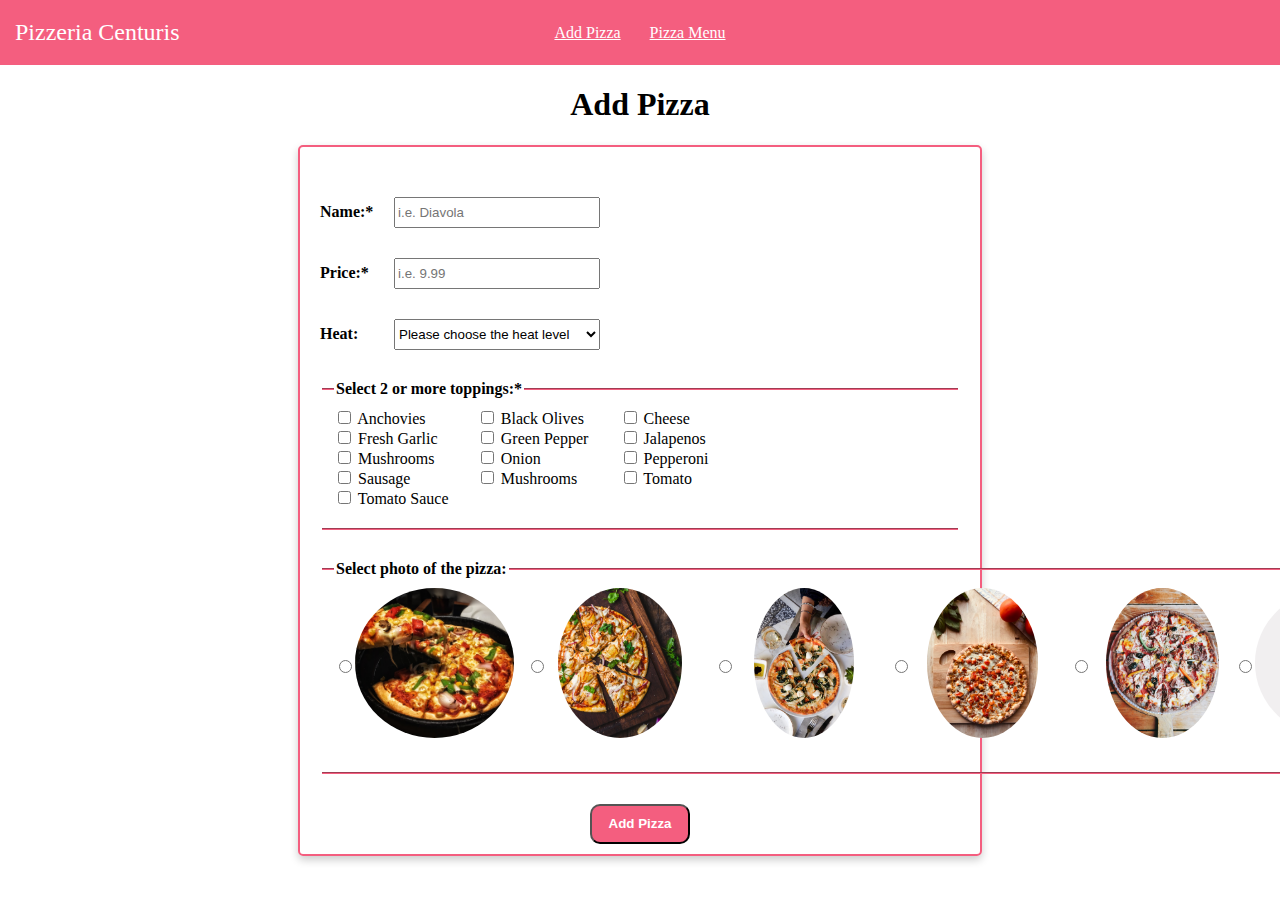
<file: index.html>
<!DOCTYPE html>
<html lang="en">
  <head>
    <meta charset="UTF-8" />
    <meta http-equiv="X-UA-Compatible" content="IE=edge" />
    <meta name="viewport" content="width=device-width, initial-scale=1.0" />
    <title>EatWell Pizzeria</title>
    <link rel="stylesheet" href="css/styles.css" />
  </head>

  <body>
    <header>
      <p>Pizzeria Centuris</p>
      <nav>
        <ul>
            <li><a href="index.html">Add Pizza</a></li>
            <li><a href="menu.html">Pizza Menu</a></li>
        </ul>
    </nav>
    </header>
    <main>
      <h1>Add Pizza</h1>
      <form id="form" novalidate>
        <div>
          <div class="formControl textFieldSelection">
            <label for="name" class='question'>Name:*</label>
            <input
              type="text"
              id="name"
              name="name"
              placeholder="i.e. Diavola"
              class="inputField"
            />
          </div>
          <small id="nameError" class="error errorHidden"></small>
        </div>
        <div>
          <div class="formControl textFieldSelection borderRed">
            <label for="price" class='question'>Price:*</label>
            <input
              type="number"
              id="price"
              name="price"
              placeholder="i.e. 9.99"
              step="0.01"
              min="0.01"
              class="inputField"
            />
          </div>
          <small id="priceError" class="error errorHidden"></small>
        </div>
        <div>
          <div class="formControl textFieldSelection">
            <label for="heat" class='question'>Heat:</label>
            <select id="heat" class="inputFieldSelect">
              <option value="0">Please choose the heat level</option>
              <option value="1">1 - slightly hot</option>
              <option value="2">2 - medium hot</option>
              <option value="3">3 - very hot</option>
            </select>
          </div>
        </div>

        <fieldset id="toppingOptions" class="formControl">
          <legend class='question'>Select 2 or more toppings:*</legend>
          <div id="toppingsContainer">
            <div>
              <input
                type="checkbox"
                id="anchovies"
                name="toppings"
                value="anchovies"
              />
              <label for="anchovies">Anchovies</label>
            </div>
            <div>
              <input
                type="checkbox"
                id="blackOlives"
                name="toppings"
                value="black olives"
              />
              <label for="blackOlives">Black Olives</label>
            </div>
            <div>
              <input
                type="checkbox"
                id="cheese"
                name="toppings"
                value="cheese"
              />
              <label for="cheese">Cheese</label>
            </div>
            <div>
              <input
                type="checkbox"
                id="freshGarlic"
                name="toppings"
                value="fresh garlic"
              />
              <label for="freshGarlic">Fresh Garlic</label>
            </div>
            <div>
              <input
                type="checkbox"
                id="greenPepper"
                name="toppings"
                value="green pepper"
              />
              <label for="greenPepper">Green Pepper</label>
            </div>
            <div>
              <input
                type="checkbox"
                id="jalapenos"
                name="toppings"
                value="jalapenos"
              />
              <label for="jalapenos">Jalapenos</label>
            </div>
            <div>
              <input
                type="checkbox"
                id="mushrooms"
                name="toppings"
                value="mushrooms"
              />
              <label for="mushrooms">Mushrooms</label>
            </div>
            <div>
              <input type="checkbox" id="onion" name="toppings" value="onion" />
              <label for="onion">Onion</label>
            </div>
            <div>
              <input
                type="checkbox"
                id="pepperoni"
                name="toppings"
                value="pepperoni"
              />
              <label for="pepperoni">Pepperoni</label>
            </div>
            <div>
              <input
                type="checkbox"
                id="sausage"
                name="toppings"
                value="sausage"
              />
              <label for="sausage">Sausage</label>
            </div>
            <div>
              <input
                type="checkbox"
                id="spicyHam"
                name="toppings"
                value="spicy ham"
              />
              <label for="spicyHam">Mushrooms</label>
            </div>
            <div>
              <input
                type="checkbox"
                id="tomato"
                name="toppings"
                value="tomato"
              />
              <label for="tomato">Tomato</label>
            </div>
            <div>
              <input
                type="checkbox"
                id="tomatoSauce"
                name="toppings"
                value="tomato sauce"
              />
              <label for="tomatoSauce">Tomato Sauce</label>
            </div>
          </div>
          <small id="toppingsError" class="error errorHidden"></small>
        </fieldset>

        <fieldset id="photoOptions" class="formControl">
          <legend class="question">Select photo of the pizza:</legend>
          <div id="photoContainer">
            <div>
              <input
                type="radio"
                id="pizza1"
                name="photo"
                value="images/pizza1.jfif"
              />
              <label for="pizza1"
                ><img
                  src="images/pizza1.jfif"
                  alt="pizza photo"
              /></label>
            </div>
            <div>
              <input
                type="radio"
                id="pizza2"
                name="photo"
                value="images/pizza2.jfif"
              />
              <label for="pizza2"
                ><img
                  src="images/pizza2.jfif"
                  alt="pizza photo"
              /></label>
            </div>
            <div>
              <input
                type="radio"
                id="pizza3"
                name="photo"
                value="images/pizza3.jfif"
              />
              <label for="pizza3"
                ><img
                  src="images/pizza3.jfif"
                  alt="pizza photo"
              /></label>
            </div>
            <div>
              <input
                type="radio"
                id="pizza4"
                name="photo"
                value="images/pizza4.jfif"
              />
              <label for="pizza4"
                ><img
                  src="images/pizza4.jfif"
                  alt="pizza photo"
              /></label>
            </div>
            <div>
              <input
                type="radio"
                id="pizza5"
                name="photo"
                value="images/pizza5.jfif"
              />
              <label for="pizza5"
                ><img
                  src="images/pizza5.jfif"
                  alt="pizza photo"
              /></label>
            </div>
            <div>
              <input
                type="radio"
                id="noPizza"
                name="photo"
                value="images/defaultpizza.jpg"
              />
              <label for="noPizza"
                ><img
                  src="images/defaultpizza.jpg"
                  alt="default photo"
              /></label>
            </div>
          </div>
          <small id="photoError" class="error errorHidden"></small>
        </fieldset>

        <button type="submit">Add Pizza</button>
        <small class="hidden" id="successMessage">Pizza successfully added</small>
      </form>
    </main>
    <script src="js/index.js"></script>
  </body>
</html>
</file>
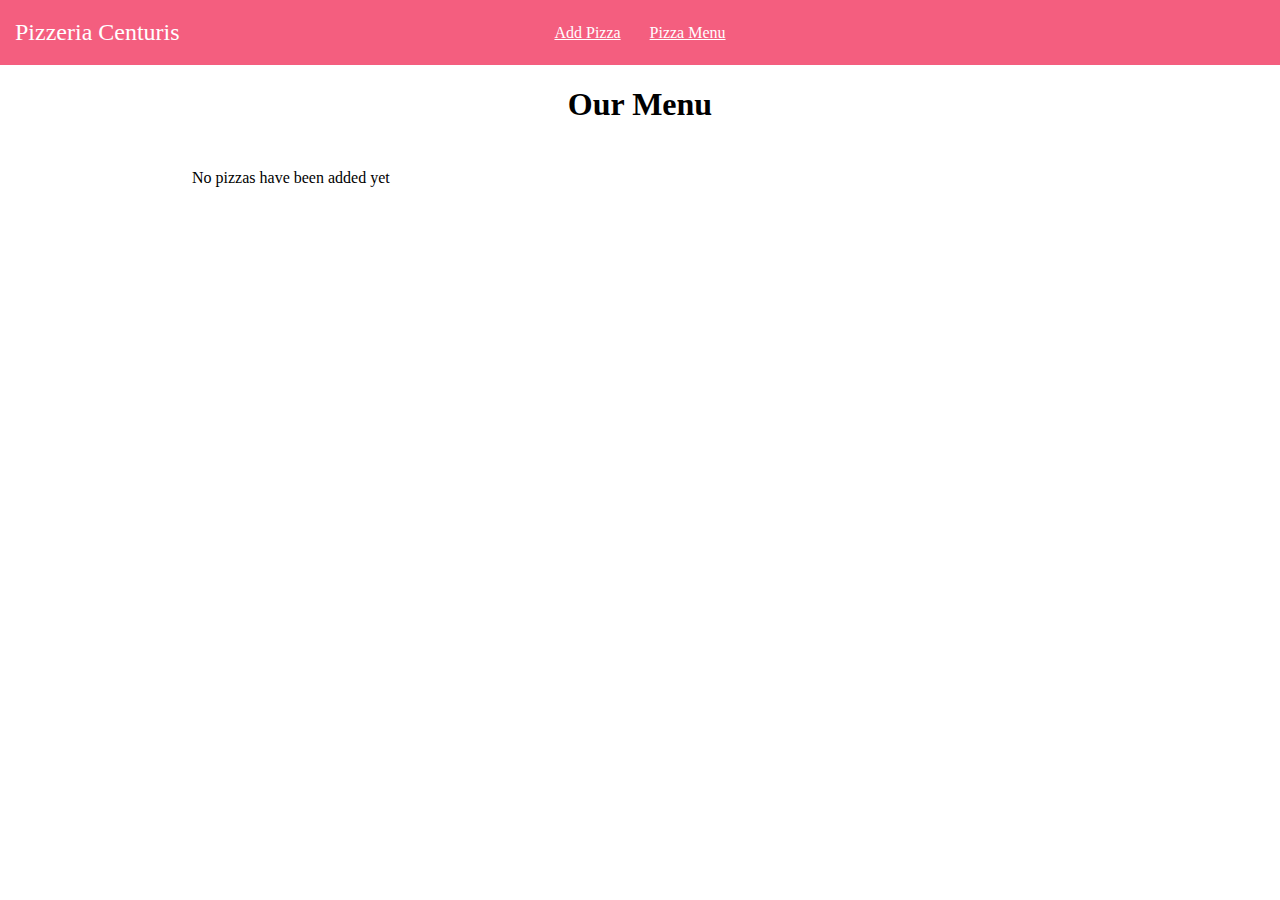
<file: menu.html>
<!DOCTYPE html>
<html lang="en">
  <head>
    <meta charset="UTF-8" />
    <meta http-equiv="X-UA-Compatible" content="IE=edge" />
    <meta name="viewport" content="width=device-width, initial-scale=1.0" />
    <title>EatWell Pizzeria</title>
    <link rel="stylesheet" href="css/styles.css" />
  </head>

  <body>
    <header>
      <p>Pizzeria Centuris</p>
      <nav>
        <ul>
          <li><a href="index.html">Add Pizza</a></li>
          <li><a href="menu.html">Pizza Menu</a></li>
        </ul>
      </nav>
    </header>
    <main>
      <h1>Our Menu</h1>
      <div class="container">
        <fieldset class="sortContainer" id="sortContainer">
          <legend>Sort by:</legend>
          <div>
            <input
              type="radio"
              id="sortByName"
              name="sortBy"
              value="sortByName"
              checked
            />
            <label for="sortByName">name</label>
            <input
              type="radio"
              id="sortByPrice"
              name="sortBy"
              value="sortByPrice"
            />
            <label for="sortByPrice">price</label>
            <input
              type="radio"
              id="sortByHeat"
              name="sortBy"
              value="sortByHeat"
            />
            <label for="sortByHeat">heat</label>
          </div>
        </fieldset>
        <div id="menuContainer">
          <p id="placeholderElement">No pizzas have been added yet</p>
        </div>
      </div>
    </main>
    <script src="js/menu.js"></script>
  </body>
</html>
</file>
<file: css/styles.css>
/*below - index.html & menu html styles */

body, html {
    background-color: white;
    margin: 0px 0px 20px 0px;
}

header {
    width: 100%;
    height: 65px;
    display: flex;
    background-color: #f45e7f;
    align-items: center;
}

header p {
    position: absolute;
    width: 200px;
    color: white;
    margin-left: 15px;
    font-size: 1.5em;
}

nav {
    width: 200px;
    margin: 0 auto;
}

ul {
    padding: 0;
    width: 100%;
    display: flex;
    justify-content: space-around;
    list-style-type: none;
}

ul a {
    text-decoration: none;
    color: white;
    text-decoration: underline;
}


@media screen and (min-width:300px) and (max-width:1200px){
    header p {
        display: none;
    }
}


/*below -index.html styles + media queries*/
h1 {
    text-align: center;
}

form {
    width: 50%;
    margin: 0 auto;
    display: flex;
    flex-direction: column;
    border: 2px solid #f45e7f;
    border-radius: 5px;
    padding: 20px 20px 0 20px;
    box-shadow: 0 4px 8px 0 rgba(0,0,0,0.2);

}

.formControl{
    margin-top: 30px;
}

.question {
    font-weight: bold;
}

.inputField {
    height: 25px;
    width: 198px
}

.inputFieldSelect {
    height: 31px;
    width: 206px;
}

.textFieldSelection {
    width: 280px;
    display: flex;
    justify-content: space-between;
    align-items: center;
}

.errorHidden {
    display: none;
}

.error {
    color: red;
    font-weight: bold;
    position: relative;
    top: 5px
}

form fieldset {
    border-right: none;
    border-left: none;
    border-color: #f45e7f;
    padding-top: 10px;
    padding-bottom: 20px;

}

#toppingsContainer {
    width: 70%;
    display: flex;
    flex-direction: row;
    flex-wrap: wrap;   
}

#toppingsContainer div {
    flex: 1 1 33%;
}

#photoContainer {
    display: flex;
    flex-wrap: nowrap;
    overflow-x: auto;
}

#photoContainer div {
    flex: 0 0 180px;
    display: flex;
    align-items: center;
    justify-content: space-evenly;
    margin-bottom: 10px;
}

#photoOptions img {
    width: 100%;
    height: 150px;
    object-fit: cover;
    border-radius: 50%;
}

form button {
    width: 100px;
    height: 40px;
    margin: 30px auto 10px auto;
    background-color: #f45e7f;
    border-radius: 10px;
    color: white;
    font-weight: bold;
}

form button:hover{
    cursor: pointer;
}

#successMessage {
    color: green;
    margin: 0 auto 10px auto;
    font-weight: bold;
}

@media screen and (min-width:300px) and (max-width:1200px){
    form {
        width: 80%;  
    }
    .inputField {
        width: 150px;
    }
    .inputFieldSelect{
        width: 158px;
    }
    .textFieldSelection {
        width: 230px;
    }
    #toppingsContainer {
        width: 100%;
    }
    
    #toppingsContainer div {
        flex: 1 1 50%;
    }
}

/*below - menu.html styles + media queries*/

.pizzaMenuHeader {
    margin-bottom: 50px;
    margin-top: 30px
}

.container {
    width: 70%;
    margin: 0 auto;
}

.sortContainer {
    width: 30%;
    border-right: none;
    border-bottom: 2px solid #f45e7f;
    border-left: none;
    border-top: none;
    margin-bottom: 20px
}

.sortContainer legend{
    font-weight: bold;
}

#menuContainer {
    width: 100%;
    margin-top: 30px;
    display: flex;
    flex-wrap: wrap;
    justify-content: space-between;
}

.pizzaContainer {
    width: 48%;
    display: flex;
    justify-content: space-between;
    margin-bottom: 20px;
    border: 2px solid #f45e7f;
}

.pizzaInfoContainer {
    width: 60%;
    padding: 10px;
    position: relative;
}

.pizzaName {
    margin-bottom: 0;
    margin-top: 0;
    text-transform: capitalize;
}

.heatContainer {
    display: flex;
    width: 50%;
    margin-top: 5px;
}

.heatIcon {
    width: 15px
}

.priceContainer {
    font-weight: bold;

}

.pizzaImageContainer {
    width: 40%;
    height: 240px;
}

.deleteBtn {
    width: 75px;
    height: 30px;
    background-color: tomato;
    border-radius: 10px;
    color: white;
    position: absolute;
    bottom: 10px;
}

.deleteBtn:hover {
    cursor: pointer;
}

.pizzaImage {
    width: 100%;
    height: 100%;
    object-fit: cover;
}

@media screen and (min-width:300px) and (max-width:1050px){
    .container {
        width: 90%;
    }
    .sortContainer {
        width: 220px
    }
    .pizzaContainer {
        width: 100%;
    }
    .pizzaImageContainer {
        height: 210px;
    }
}

@media screen and (max-width:670px){
    .pizzaName {
        font-size: 1em;
    }
    .ingredientsContainer {
        font-size: 0.7em;
    }
}

/*common logic*/
input[type=radio]:hover {
    cursor: pointer;
}

input[type=checkbox]:hover {
    cursor: pointer;
}

.hidden {
    display: none;
}
</file>
